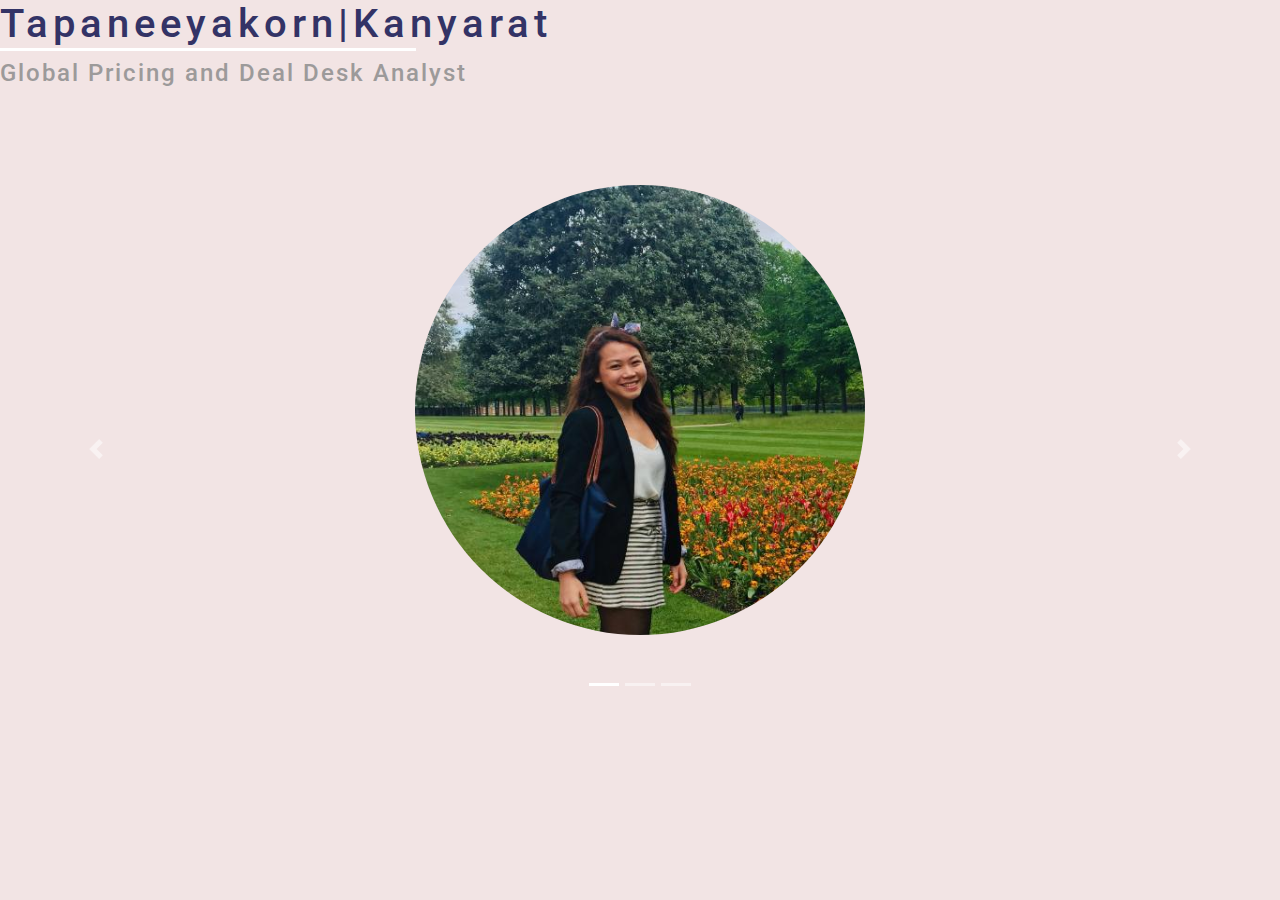
<file: index.html>
<html lang="en">
<head>
    <meta charset="UTF-8">
    <meta name="viewport" content="width=device-width, initial-scale=1.0">
    <title>Document</title>
    <link href="https://fonts.googleapis.com/css2?family=Roboto:wght@500&display=swap" rel="stylesheet">
    <link href="https://fonts.googleapis.com/css2?family=Caveat&display=swap" rel="stylesheet">
    <link rel="stylesheet" href="https://stackpath.bootstrapcdn.com/bootstrap/4.5.0/css/bootstrap.min.css">
    <link rel="stylesheet" href="jquery.css">
    
</head>
<body>

    <h1>Tapaneeyakorn|Kanyarat</h1>
    <h4>Global Pricing and Deal Desk Analyst</h3>

        


        <div id="carouselExampleIndicators" class="carousel slide" data-ride="carousel">
            <ol class="carousel-indicators">
              <li data-target="#carouselExampleIndicators" data-slide-to="0" class="active"></li>
              <li data-target="#carouselExampleIndicators" data-slide-to="1"></li>
              <li data-target="#carouselExampleIndicators" data-slide-to="2"></li>
            </ol>
            <div class="carousel-inner">
              <div class="carousel-item active">
                <img class="d-block w-45" src="IMG_5008.jpg" alt="First slide">
              </div>
              <div class="carousel-item" onclick="location.href='backup.html';" style="cursor: pointer;">
                <img class="d-block w-45" src="IMG_final1.png" alt="Second slide">
              </div>
              <div class="carousel-item" onclick="location.href='WE.html';" style="cursor: pointer;">
                <img class="d-block w-45" src="IMG_11.png" alt="Third slide">
              </div>
            </div>
            <a class="carousel-control-prev" href="#carouselExampleIndicators" role="button" data-slide="prev">
              <span class="carousel-control-prev-icon" aria-hidden="true"></span>
              <span class="sr-only">Previous</span>
            </a>
            <a class="carousel-control-next" href="#carouselExampleIndicators" role="button" data-slide="next">
              <span class="carousel-control-next-icon" aria-hidden="true"></span>
              <span class="sr-only">Next</span>
            </a>
          </div>

          <script src="https://code.jquery.com/jquery-3.3.1.slim.min.js" integrity="sha384-q8i/X+965DzO0rT7abK41JStQIAqVgRVzpbzo5smXKp4YfRvH+8abtTE1Pi6jizo" crossorigin="anonymous"></script>
          <script src="https://cdnjs.cloudflare.com/ajax/libs/popper.js/1.14.7/umd/popper.min.js" integrity="sha384-UO2eT0CpHqdSJQ6hJty5KVphtPhzWj9WO1clHTMGa3JDZwrnQq4sF86dIHNDz0W1" crossorigin="anonymous"></script>
          <script src="https://stackpath.bootstrapcdn.com/bootstrap/4.3.1/js/bootstrap.min.js" integrity="sha384-JjSmVgyd0p3pXB1rRibZUAYoIIy6OrQ6VrjIEaFf/nJGzIxFDsf4x0xIM+B07jRM" crossorigin="anonymous"></script>
    
</body>
</html>
</file>
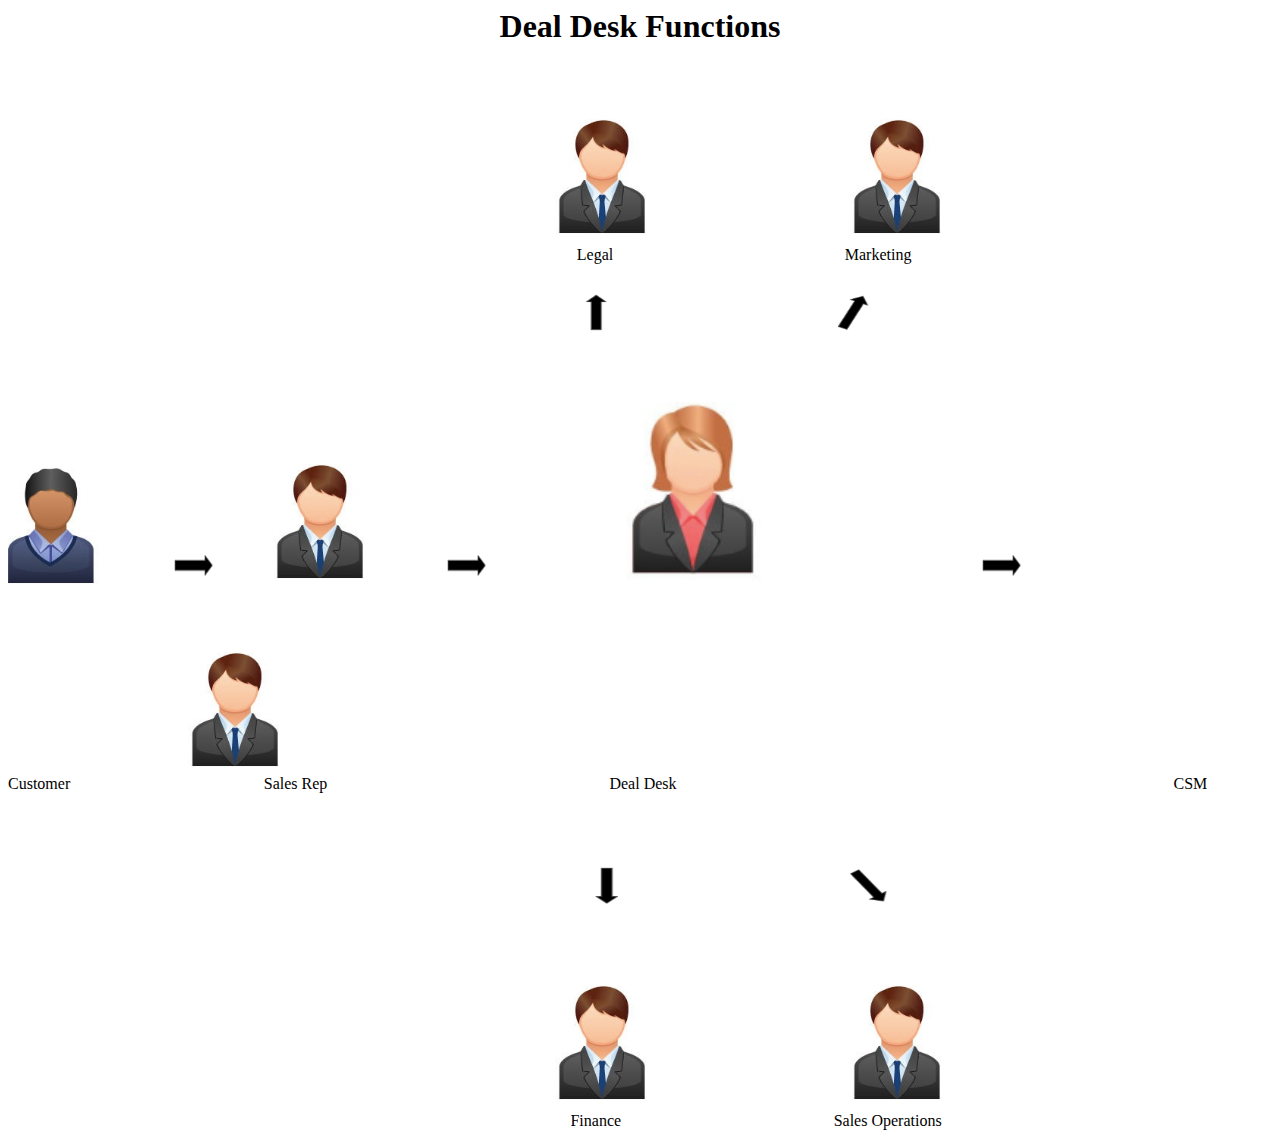
<file: backup.html>
<html lang="en">
<head>
    <meta charset="UTF-8">
    <meta name="viewport" content="width=device-width, initial-scale=1.0">
    <title>Document</title>
    <link rel="stylesheet" href="backup.css">
</head>
<body>
    <div id="divId"></div>

    <h1>Deal Desk Functions</h1>
</div> 
<div>

    <div>

        <img  id="img4" src="IMGG_2.png"> 
        <img id="img5" src="IMGG_2.png"> 

        <div>
        </div>   
        <span id="s1">Legal</span>
        <span id="s2">Marketing</span>
        
        <div> 
    
        <img id="img5555" src="IMGG_5555.png"> 
        <img id="img4444" src="IMGG_4444.png"> 
       

    </div>

 <div>


   
<img id="img1" src="IMGG_1.png"> 
<img id="img1111" src="IMGG_1111.png"> 
<img id="img2" src="IMGG_2.png"> 
<img id="img1111" src="IMGG_1111.png"> 
<img id="img3" src="IMGG_3.png"> 
<img id="img11111" src="IMGG_1111.png"> 
<img id="img6" src="IMGG_2.png"> 


</div>
<div><span id="s3">Customer<span></span>
    <span id ="s4"> Sales Rep</span> 
    <span id="s5"><span>Deal Desk</span>
    <span id="s6"><span>CSM</span>

</div>

<div> 
    
    <img id="img3333" src="IMGG_3333.png"> 
    <img id="img2222" src="IMGG_2222.png"> 


<div>
    <img id="img7" src="IMGG_2.png">
    <img id="img8" src="IMGG_2.png">


</div>
    <span id="s7">Finance</span>
    <span id="s8">Sales Operations</span>


    
    </div>

    <div>
</div>
</div>
</div>


</body>
</html>
</file>
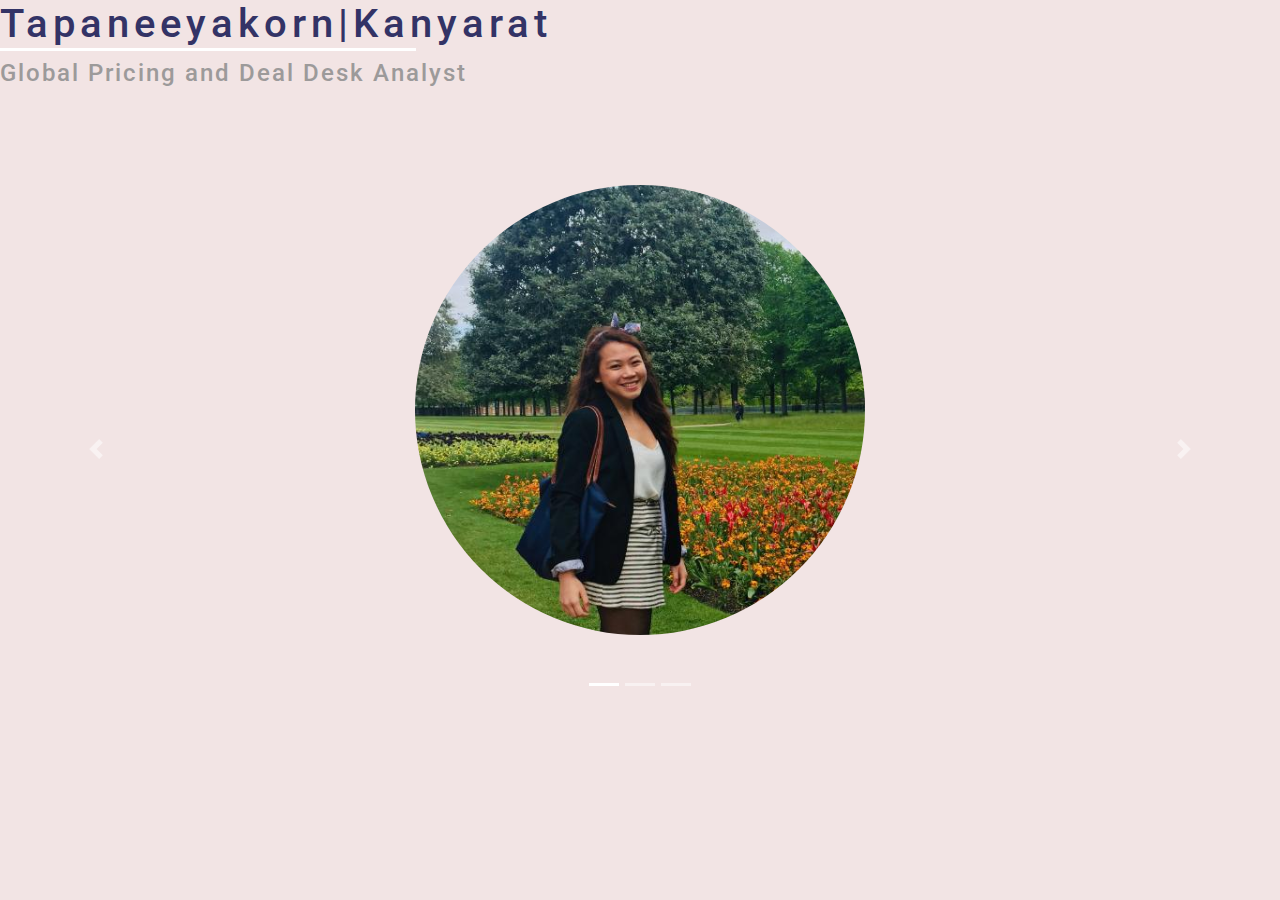
<file: jquery.html>
<html lang="en">
<head>
    <meta charset="UTF-8">
    <meta name="viewport" content="width=device-width, initial-scale=1.0">
    <title>Kanyarat Tapaneeyakorn</title>
    <link href="https://fonts.googleapis.com/css2?family=Roboto:wght@500&display=swap" rel="stylesheet">
    <link href="https://fonts.googleapis.com/css2?family=Caveat&display=swap" rel="stylesheet">
    <link rel="stylesheet" href="https://stackpath.bootstrapcdn.com/bootstrap/4.5.0/css/bootstrap.min.css">
    <link rel="stylesheet" href="jquery.css">
    
</head>
<body>

    <h1>Tapaneeyakorn|Kanyarat</h1>
    <h4>Global Pricing and Deal Desk Analyst</h3>

        


        <div id="carouselExampleIndicators" class="carousel slide" data-ride="carousel">
            <ol class="carousel-indicators">
              <li data-target="#carouselExampleIndicators" data-slide-to="0" class="active"></li>
              <li data-target="#carouselExampleIndicators" data-slide-to="1"></li>
              <li data-target="#carouselExampleIndicators" data-slide-to="2"></li>
            </ol>
            <div class="carousel-inner">
              <div class="carousel-item active">
                <img class="d-block w-45" src="IMG_5008.jpg" alt="First slide">
              </div>
              <div class="carousel-item" onclick="location.href='backup.html';" style="cursor: pointer;">
                <img class="d-block w-45" src="IMG_final1.png" alt="Second slide">
              </div>
              <div class="carousel-item" onclick="location.href='WE.html';" style="cursor: pointer;">
                <img class="d-block w-45" src="IMG_11.png" alt="Third slide">
              </div>
            </div>
            <a class="carousel-control-prev" href="#carouselExampleIndicators" role="button" data-slide="prev">
              <span class="carousel-control-prev-icon" aria-hidden="true"></span>
              <span class="sr-only">Previous</span>
            </a>
            <a class="carousel-control-next" href="#carouselExampleIndicators" role="button" data-slide="next">
              <span class="carousel-control-next-icon" aria-hidden="true"></span>
              <span class="sr-only">Next</span>
            </a>
          </div>

          <script src="https://code.jquery.com/jquery-3.3.1.slim.min.js" integrity="sha384-q8i/X+965DzO0rT7abK41JStQIAqVgRVzpbzo5smXKp4YfRvH+8abtTE1Pi6jizo" crossorigin="anonymous"></script>
          <script src="https://cdnjs.cloudflare.com/ajax/libs/popper.js/1.14.7/umd/popper.min.js" integrity="sha384-UO2eT0CpHqdSJQ6hJty5KVphtPhzWj9WO1clHTMGa3JDZwrnQq4sF86dIHNDz0W1" crossorigin="anonymous"></script>
          <script src="https://stackpath.bootstrapcdn.com/bootstrap/4.3.1/js/bootstrap.min.js" integrity="sha384-JjSmVgyd0p3pXB1rRibZUAYoIIy6OrQ6VrjIEaFf/nJGzIxFDsf4x0xIM+B07jRM" crossorigin="anonymous"></script>
    
</body>
</html>
</file>
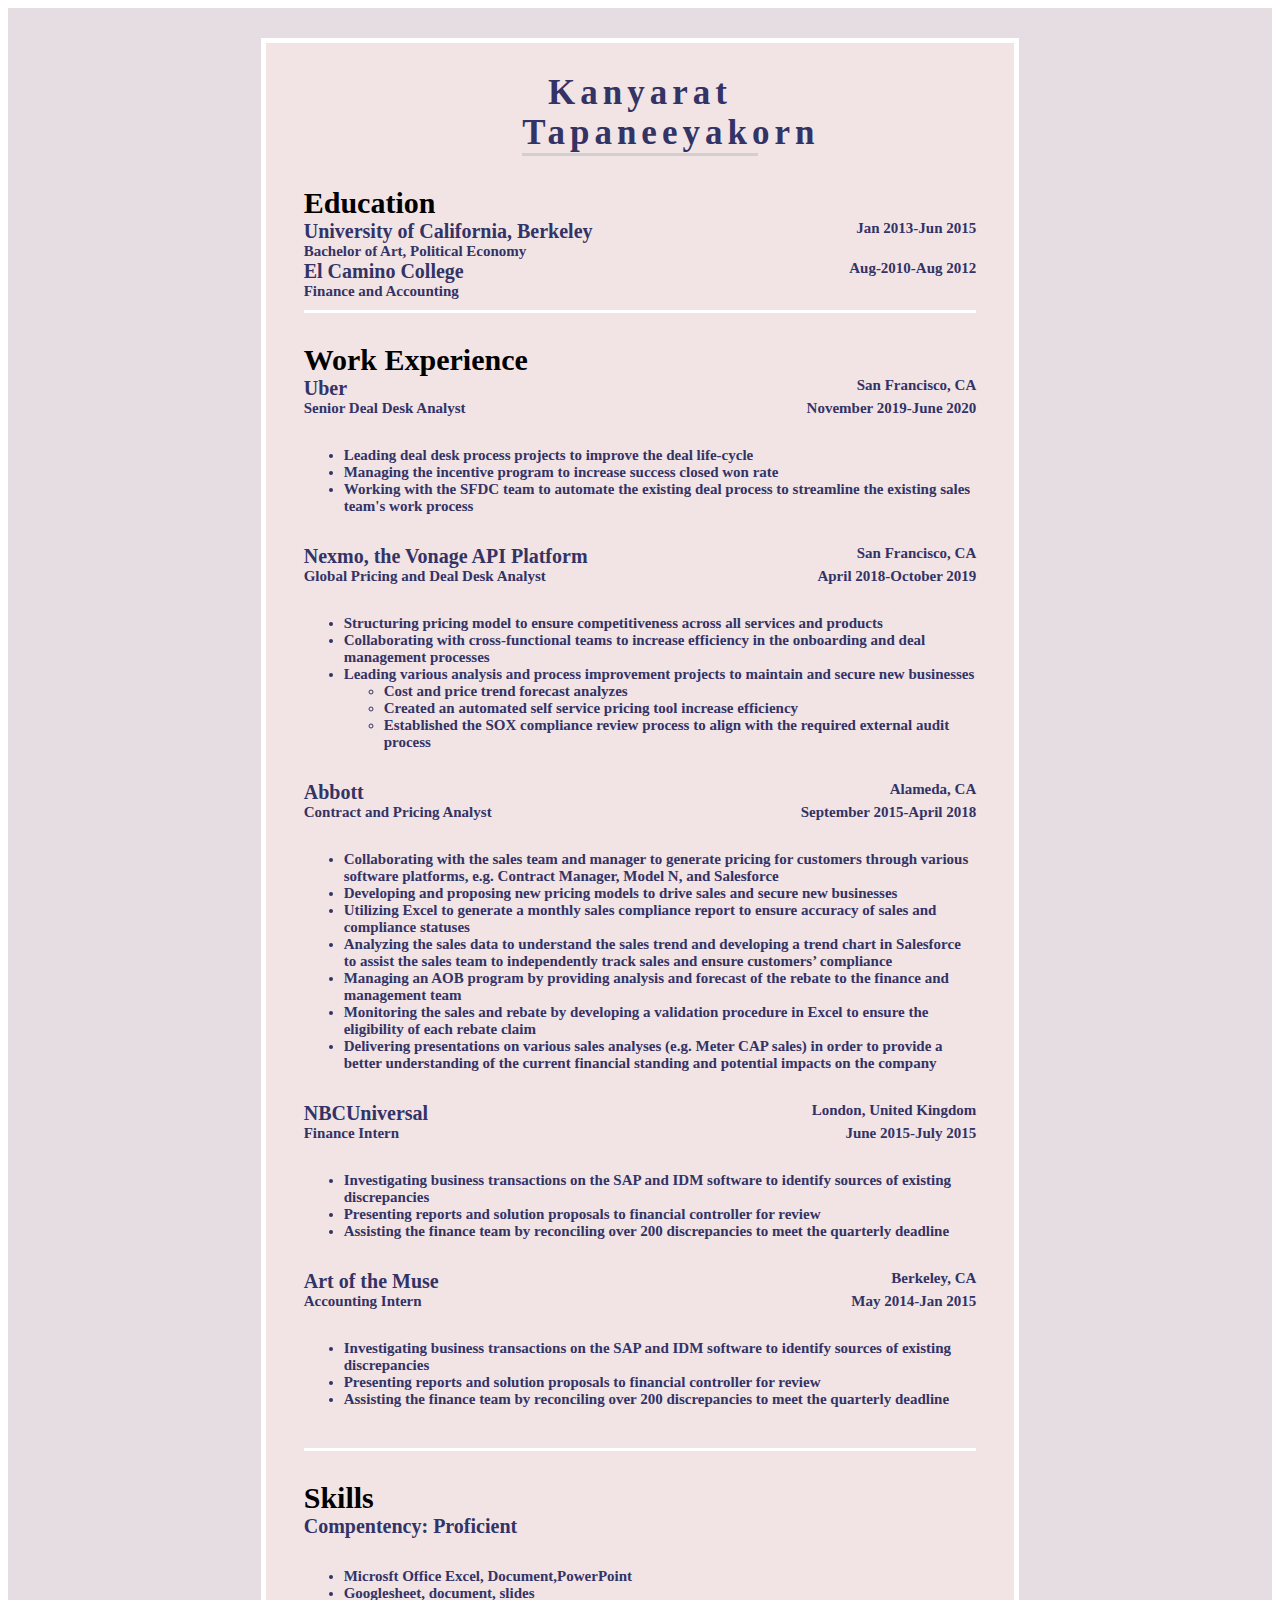
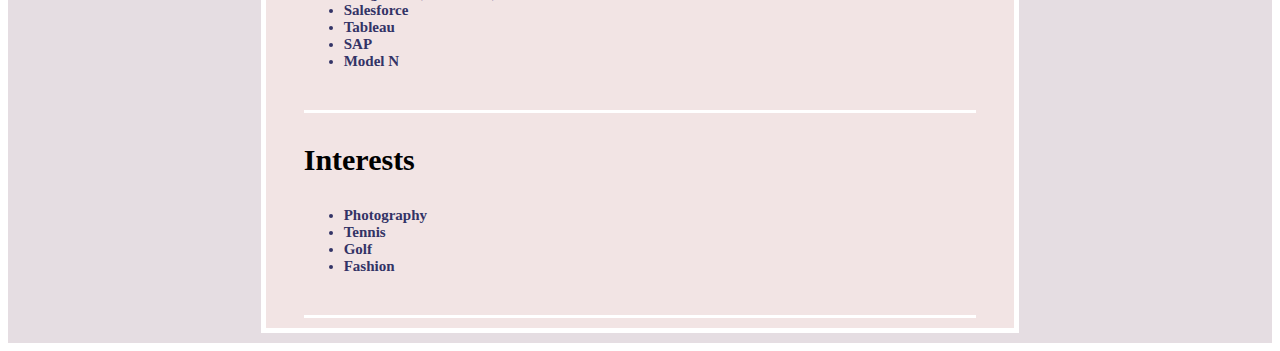
<file: WE.html>
<html lang="en">
<head>
    <meta charset="UTF-8">
    <meta name="viewport" content="width=device-width, initial-scale=1.0">
    <title>Document</title>
    <link rel="stylesheet" href="WE.css">
</head>
<body>
    <div class= "container"> <div id="innerDiv">
    <h1>Kanyarat Tapaneeyakorn</h1>
    <div class="maindiv">Education
        <p class= "maintop">University of California, Berkeley <span class="date"> Jan 2013-Jun 2015</span></p> 
        <p class= "description">Bachelor of Art, Political Economy </p> 
        <p class= "maintop">El Camino College <span class="date"> Aug-2010-Aug 2012</span></p> 
        <p class= "description">Finance and Accounting </p> 
    </div>
    
    
    <div class="maindiv">Work Experience
        <p class= "company">Uber <span class="location"> San Francisco, CA</span></p>
        <p class="title">Senior Deal Desk Analyst<span class="date"> November 2019-June 2020</span>
        <ul>
            <li>Leading deal desk process projects to improve the deal life-cycle</li>
             <li>Managing the incentive program to increase success closed won rate </li>
             <li>Working with the SFDC team to automate the existing deal process to streamline the existing sales team's work process  </li>
        </ul>
        </p>
        <p class= "company">Nexmo, the Vonage API Platform <span class="location"> San Francisco, CA</span>
            <p class="title"> Global Pricing and Deal Desk Analyst<span class="date">April 2018-October 2019 </span></p>
        <ul>
            <li>Structuring pricing model to ensure competitiveness across all services and products</li>
            <li>Collaborating with cross-functional teams to increase efficiency in the onboarding and deal
                management processes</li>
            <li>Leading various analysis and process improvement projects to maintain and secure new businesses
                <Ul>
                    <li>Cost and price trend forecast analyzes</li>
                    <li>Created an automated self service pricing tool increase efficiency</li>
                    <li>Established the SOX compliance review process to align with the required external audit process</li>
                </Ul>
            </li>
        </ul>    
        
        </p> 
        <p class= "company">Abbott <span class="location">Alameda, CA</span>
            <p class="title">Contract and Pricing Analyst <span class= "date">September 2015-April 2018</span></p>
            <ul>
                <li>Collaborating with the sales team and manager to generate pricing for customers through various
                    software platforms, e.g. Contract Manager, Model N, and Salesforce</li>
                <li>Developing and proposing new pricing models to drive sales and secure new businesses</li>
                <li>Utilizing Excel to generate a monthly sales compliance report to ensure accuracy of sales and
                    compliance statuses</li>
                <li> Analyzing the sales data to understand the sales trend and developing a trend chart in Salesforce to
                     assist the sales team to independently track sales and ensure customers’ compliance
                </li>
                <li>Managing an AOB program by providing analysis and forecast of the rebate to the finance and
                    management team</li>
                <li> Monitoring the sales and rebate by developing a validation procedure in Excel to ensure the
                    eligibility of each rebate claim </li>
                    <li>Delivering presentations on various sales analyses (e.g. Meter CAP sales) in order to provide a
                        better understanding of the current financial standing and potential impacts on the company</li>

            </ul> 
        </p> 
        <p class= "company">NBCUniversal <span class="location">London, United Kingdom</span>
            <p class="title">Finance Intern <span class= "date">June 2015-July 2015</span></p>
        <ul>
            <li>Investigating business transactions on the SAP and IDM software to identify sources of existing
                discrepancies</li>
             <li>Presenting reports and solution proposals to financial controller for review</li>
             <li>Assisting the finance team by reconciling over 200 discrepancies to meet the quarterly deadline</li>
        </ul>
        
        </p>
        <p class= "company">Art of the Muse  <span class="location">Berkeley, CA</span></p>
        <p class="title">Accounting Intern <span class= "date">May 2014-Jan 2015</span></p>
        <ul>
            <li>Investigating business transactions on the SAP and IDM software to identify sources of existing
                discrepancies</li>
             <li>Presenting reports and solution proposals to financial controller for review</li>
             <li>Assisting the finance team by reconciling over 200 discrepancies to meet the quarterly deadline</li>
        </ul>
        


    </div>
    <div class="maindiv">Skills
    <p class= "company">Compentency: Proficient</p>
    <Ul>
        <li>Microsft Office Excel, Document,PowerPoint</li>
        <li>Googlesheet, document, slides</li>
        <li>Salesforce</li>
        <li>Tableau</li>
        <li>SAP</li>
        <li>Model N</li>

    </Ul>
</div> 
    <div class="maindiv">Interests
    <Ul>
        <li>Photography</li>
        <li>Tennis</li>
        <li>Golf</li>
        <li>Fashion</li>


    </Ul>
</div>
</div>
</div>
</body>
</html>
</file>
<file: WE.css>
.container {

    padding-right: 20%;
    padding-left: 20%;
}


h1 {
    color: #333366;
    font-size: 35px;
    text-align: center;
    border-bottom: solid #D0D0D0;
    width: 35%;
    margin: 0 auto;
    letter-spacing: 5px;
  
}


div {
    color: #333366;
    font-size: 30px;
    padding-top: 30px;
    padding-bottom: 10px;
    font-weight: bold;
    
  

}

.maintop{
    color: #333366;
    font-size: 20px;
    font-weight: bold;

}



.maindiv {
    border-bottom: 3px solid #FFFFFF;
    color: black;
}

.company {
    color: #333366;
    font-size: 20px;
    font-weight: bold;

}

.title {
    color:#333366;
    font-size: 15px;
}

.description {
    color: #333366;
    font-size: 15px;

}

li {
    color: #333366;
    font-size: 15px;
}

.date {
    font-size: 15px;
    text-emphasis-color: black;
    float: right;
}

.location {
    font-size: 15px;
    text-emphasis-color: black;
    float: right;

}

p{
    margin: 0;
    padding: 0;
}

#innerDiv {
    border: 5px solid #FFFFFF;
    padding-left: 5%;
    padding-right: 5%;
    background: #F2E4E4;
}

.container {
    background: #E5DDE2;
}

/* Extra small devices (phones, 600px and down) */
@media only screen and (max-width: 600px){
    .container {
        padding-right: 2%;
        padding-left: 2%;


    }
    h1 {
        font-size: 15px;
    }
    .company {
        font-size: 10px;
    }
    .maindiv {
        font-size: 13px;
    }
    .maintop {
        font-size: 13px;
    }
    .location {
        font-size: 8px;
    }
    .title {
        font-size: 8px;
    }
    .date {
        font-size: 8px;
    }
    .description {
        font-size: 8px;
    }
    li {
        font-size: 8px;
    }


}
</file>
<file: backup.css>
h1 {
    text-align: center;

    margin: 0 auto;
    animation:  animate 1.5s linear;
} 
@keyframes animate
{
    0%
    {
        opacity: 0;

    }
}

#img4 {

    padding-top: 5%;
    padding-left: 43%;
    animation:  animate 1.5s linear;
} 
@keyframes animate
{
    0%
    {
        opacity: 0;

    }
}

#img5 {

    padding-top: 2%;
    padding-left: 15%;
    animation:  animate 1.5s linear;
} 
@keyframes animate
{
    0%
    {
        opacity: 0;

    }
}




#img1 {

    padding-top: 5%;


    animation:  animate 1.5s linear;
} 
@keyframes animate
{
    0%
    {
        opacity: 0;

    }
}


#img2 {

    padding-top: 5%;
    padding-left: 3.5%;
    animation:  animate 1.5s linear;
} 
@keyframes animate
{
    0%
    {
        opacity: 0;

    }
}
#img3 {

    padding-top: 5%;
    padding-left: 8.5%;
    width: 175px;
    width: 175px;

    animation:  animate 1.5s linear;
} 
@keyframes animate
{
    0%
    {
        opacity: 0;

    }
}

#img6 {

    padding-top: 4%;
    padding-left: 14%;
    
    animation:  animate 1.5s linear;

} 
@keyframes animate
{
    0%
    {
        opacity: 0;

    }
}
#img7 {

    padding-top: 5%;
    padding-left: 43%;
    animation:  animate 1.5s linear;
} 
@keyframes animate
{
    0%
    {
        opacity: 0;

    }
}

#img8 {

    padding-top: 5%;
    padding-left: 15%;
    animation:  animate 1.5s linear;
} 
@keyframes animate
{
    0%
    {
        opacity: 0;

    }
}

#img1111 {
    padding-left: 5%;
    width: 55px;
    height: 45px;

}


#img5555 {

    width: 57px;
    height:45px;
    padding-top: 2%;
    padding-left: 44.5%;
    animation:  animate 1.5s linear;
} 
@keyframes animate
{
    0%
    {
        opacity: 0;

    }
}


#img4444 {

    width: 60px;
    height:45px;
    padding-top: 2%;
    padding-left: 15%;
    animation:  animate 1.5s linear;
} 
@keyframes animate
{
    0%
    {
        opacity: 0;

    }
}


#img3333 {

    width: 70px;
    height:50px;
    padding-top: 5%;
    padding-left: 44.5%;
    animation:  animate 1.5s linear;
} 
@keyframes animate
{
    0%
    {
        opacity: 0;

    }
}


#img2222 {

    width: 70px;
    height:45px;
    padding-top: 5%;
    padding-left: 15%;
    animation:  animate 1.5s linear;
} 
@keyframes animate
{
    0%
    {
        opacity: 0;

    }
}


#s1 {
    padding-left: 45%;

}
#s2 {
    padding-left: 18%;

}
}
#s3 {
    padding-left: 10%;

}

#s5 {
    padding-left: 22%;

}

#s6 {
    padding-left: 39%;

}

#s4 {
    padding-left: 15%;
}

#s7 {
    padding-left: 44.5%;

}


#s8 {
    padding-left: 16.5%;
}

#img11111{
    width: 55px;
    height:45px;
    padding-top: 2%;
    padding-left: 15%;
    animation:  animate 1.5s linear;
} 
@keyframes animate
{
    0%
    {
        opacity: 0;

    }
}
</file>
